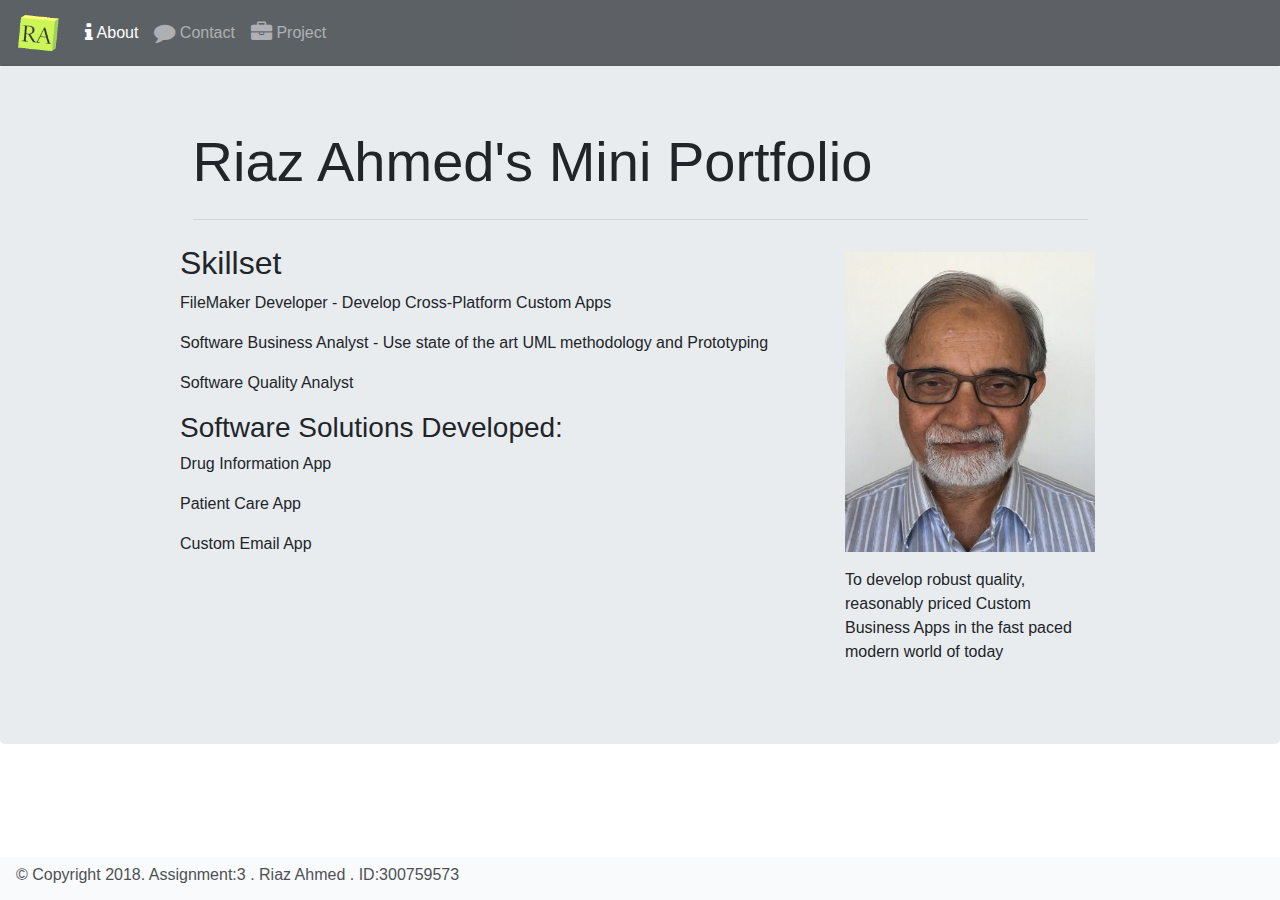
<file: index.html>
<!DOCTYPE html>
<html lang="en">

<head>
    <meta charset="UTF-8">
    <meta name="viewport" content="width=device-width, initial-scale=1.0">
    <meta http-equiv="X-UA-Compatible" content="ie=edge">
    <title>About</title>
    <!-- CSS Section -->

    <!-- 3rd Party Stylesheets-->
    <link rel="stylesheet" href="/node_modules/bootstrap/dist/css/bootstrap.min.css">
    <link rel="stylesheet" href="/node_modules/font-awesome/css/font-awesome.min.css">
    <!-- App Stylesheets -->
    <link rel="stylesheet" href="/Content/app.css">
</head>

<body>

    <!-- App Header -->
    <header></header>

    <!-- Main Content -->
    <main></main>

    <!-- Footer -->
    <footer></footer>

    <!-- JavaScript Section -->

    <!-- JavaScript 3rd-Party Libraries -->
    <script src="/node_modules/jquery/dist/jquery.min.js"></script>
    <script src="/node_modules/bootstrap/dist/js/bootstrap.min.js"></script>

    <!-- Application Scripts-->
    <script src="/Scripts/objects/contact.js"></script>

    <script src="/Scripts/core/app.js"></script>
    <!-- <script src="/Scripts/core/contactForm.js"></script> -->
</body>

</html>
</file>
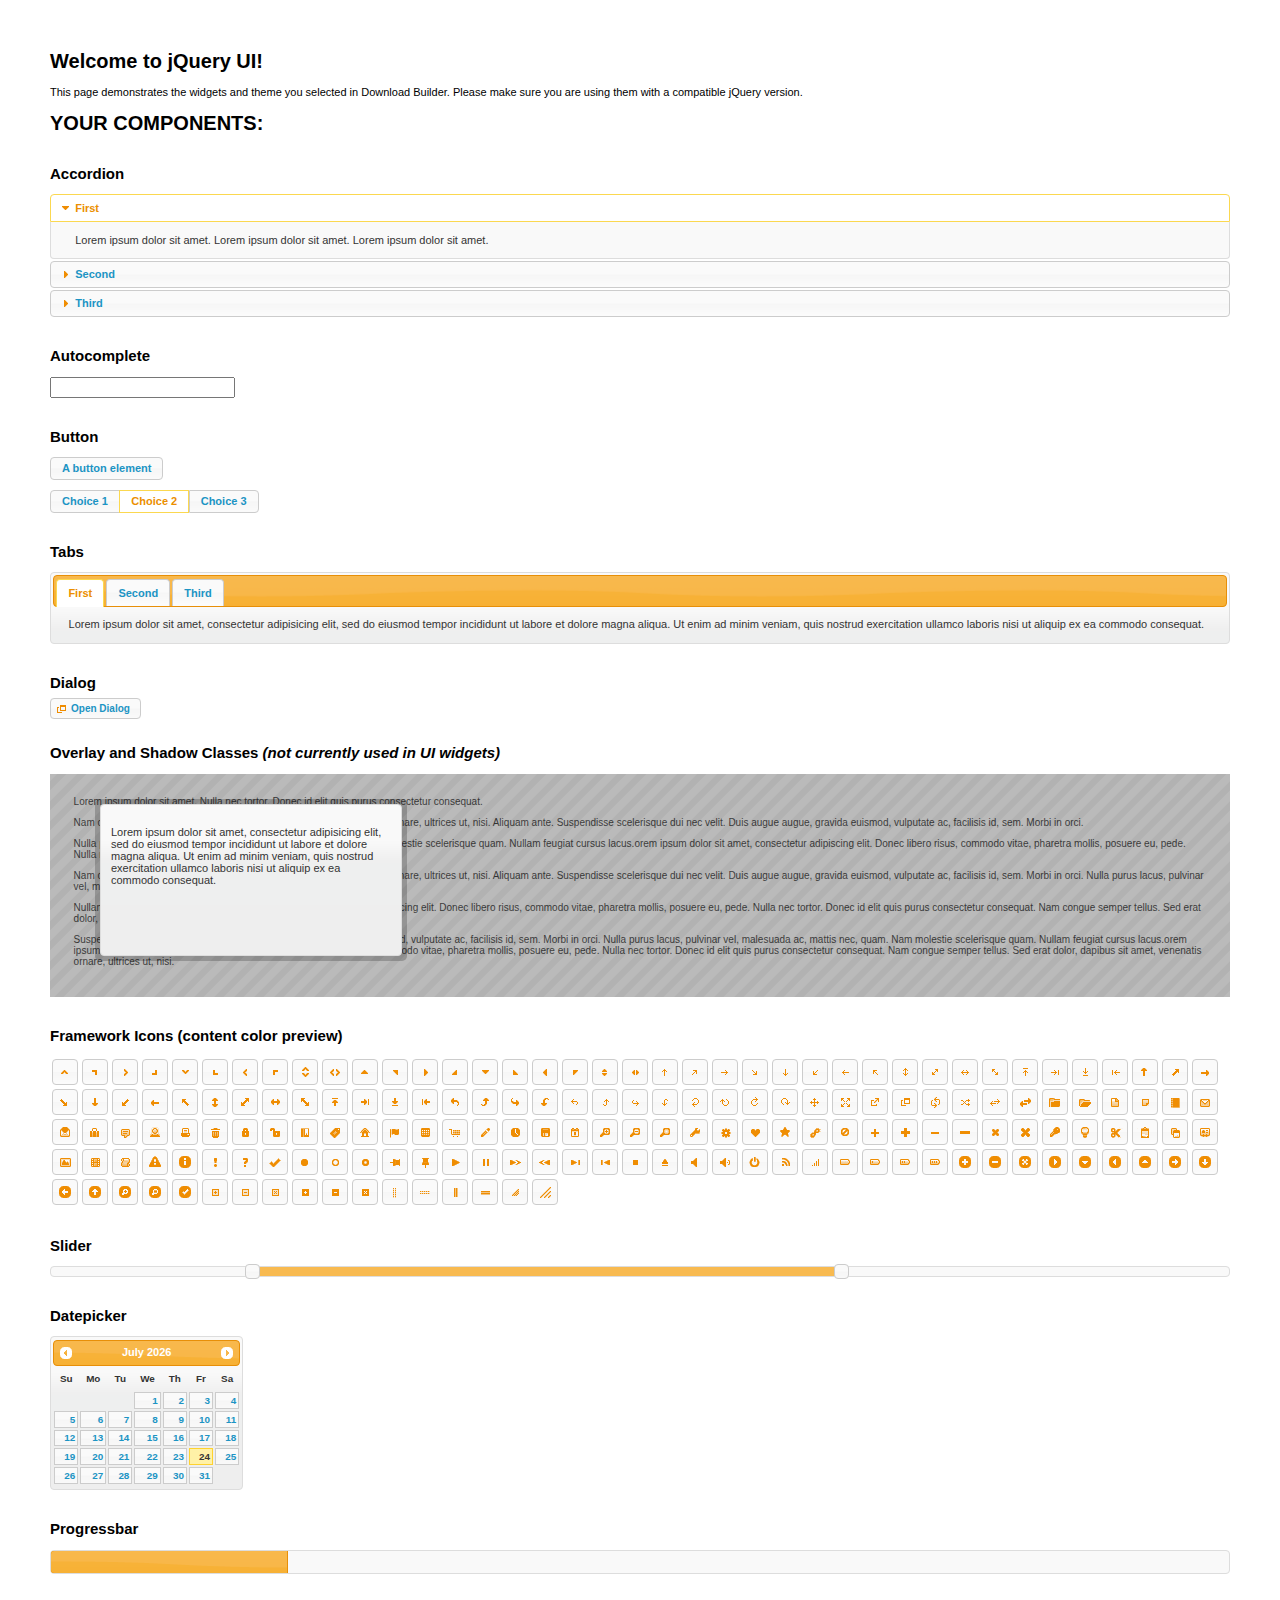
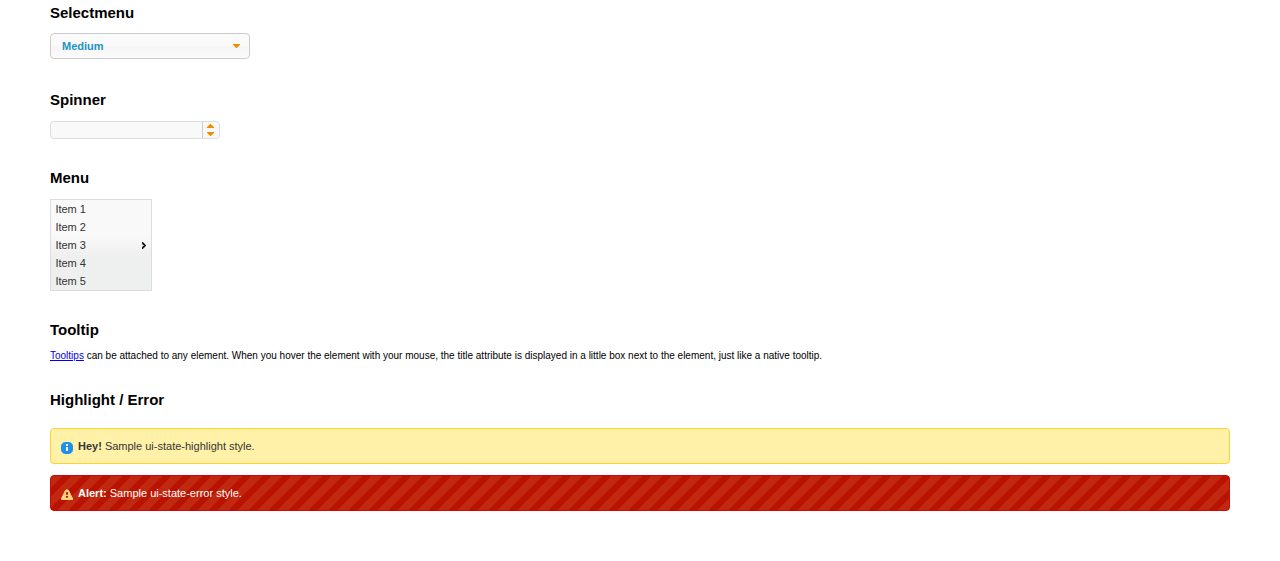
<file: node_modules/jqueryui/index.html>
<!doctype html>
<html lang="us">
<head>
	<meta charset="utf-8">
	<title>jQuery UI Example Page</title>
	<link href="jquery-ui.css" rel="stylesheet">
	<style>
	body{
		font: 62.5% "Trebuchet MS", sans-serif;
		margin: 50px;
	}
	.demoHeaders {
		margin-top: 2em;
	}
	#dialog-link {
		padding: .4em 1em .4em 20px;
		text-decoration: none;
		position: relative;
	}
	#dialog-link span.ui-icon {
		margin: 0 5px 0 0;
		position: absolute;
		left: .2em;
		top: 50%;
		margin-top: -8px;
	}
	#icons {
		margin: 0;
		padding: 0;
	}
	#icons li {
		margin: 2px;
		position: relative;
		padding: 4px 0;
		cursor: pointer;
		float: left;
		list-style: none;
	}
	#icons span.ui-icon {
		float: left;
		margin: 0 4px;
	}
	.fakewindowcontain .ui-widget-overlay {
		position: absolute;
	}
	select {
		width: 200px;
	}
	</style>
</head>
<body>

<h1>Welcome to jQuery UI!</h1>

<div class="ui-widget">
	<p>This page demonstrates the widgets and theme you selected in Download Builder. Please make sure you are using them with a compatible jQuery version.</p>
</div>

<h1>YOUR COMPONENTS:</h1>


<!-- Accordion -->
<h2 class="demoHeaders">Accordion</h2>
<div id="accordion">
	<h3>First</h3>
	<div>Lorem ipsum dolor sit amet. Lorem ipsum dolor sit amet. Lorem ipsum dolor sit amet.</div>
	<h3>Second</h3>
	<div>Phasellus mattis tincidunt nibh.</div>
	<h3>Third</h3>
	<div>Nam dui erat, auctor a, dignissim quis.</div>
</div>



<!-- Autocomplete -->
<h2 class="demoHeaders">Autocomplete</h2>
<div>
	<input id="autocomplete" title="type &quot;a&quot;">
</div>



<!-- Button -->
<h2 class="demoHeaders">Button</h2>
<button id="button">A button element</button>
<form style="margin-top: 1em;">
	<div id="radioset">
		<input type="radio" id="radio1" name="radio"><label for="radio1">Choice 1</label>
		<input type="radio" id="radio2" name="radio" checked="checked"><label for="radio2">Choice 2</label>
		<input type="radio" id="radio3" name="radio"><label for="radio3">Choice 3</label>
	</div>
</form>



<!-- Tabs -->
<h2 class="demoHeaders">Tabs</h2>
<div id="tabs">
	<ul>
		<li><a href="#tabs-1">First</a></li>
		<li><a href="#tabs-2">Second</a></li>
		<li><a href="#tabs-3">Third</a></li>
	</ul>
	<div id="tabs-1">Lorem ipsum dolor sit amet, consectetur adipisicing elit, sed do eiusmod tempor incididunt ut labore et dolore magna aliqua. Ut enim ad minim veniam, quis nostrud exercitation ullamco laboris nisi ut aliquip ex ea commodo consequat.</div>
	<div id="tabs-2">Phasellus mattis tincidunt nibh. Cras orci urna, blandit id, pretium vel, aliquet ornare, felis. Maecenas scelerisque sem non nisl. Fusce sed lorem in enim dictum bibendum.</div>
	<div id="tabs-3">Nam dui erat, auctor a, dignissim quis, sollicitudin eu, felis. Pellentesque nisi urna, interdum eget, sagittis et, consequat vestibulum, lacus. Mauris porttitor ullamcorper augue.</div>
</div>



<!-- Dialog NOTE: Dialog is not generated by UI in this demo so it can be visually styled in themeroller-->
<h2 class="demoHeaders">Dialog</h2>
<p><a href="#" id="dialog-link" class="ui-state-default ui-corner-all"><span class="ui-icon ui-icon-newwin"></span>Open Dialog</a></p>

<h2 class="demoHeaders">Overlay and Shadow Classes <em>(not currently used in UI widgets)</em></h2>
<div style="position: relative; width: 96%; height: 200px; padding:1% 2%; overflow:hidden;" class="fakewindowcontain">
	<p>Lorem ipsum dolor sit amet,  Nulla nec tortor. Donec id elit quis purus consectetur consequat. </p><p>Nam congue semper tellus. Sed erat dolor, dapibus sit amet, venenatis ornare, ultrices ut, nisi. Aliquam ante. Suspendisse scelerisque dui nec velit. Duis augue augue, gravida euismod, vulputate ac, facilisis id, sem. Morbi in orci. </p><p>Nulla purus lacus, pulvinar vel, malesuada ac, mattis nec, quam. Nam molestie scelerisque quam. Nullam feugiat cursus lacus.orem ipsum dolor sit amet, consectetur adipiscing elit. Donec libero risus, commodo vitae, pharetra mollis, posuere eu, pede. Nulla nec tortor. Donec id elit quis purus consectetur consequat. </p><p>Nam congue semper tellus. Sed erat dolor, dapibus sit amet, venenatis ornare, ultrices ut, nisi. Aliquam ante. Suspendisse scelerisque dui nec velit. Duis augue augue, gravida euismod, vulputate ac, facilisis id, sem. Morbi in orci. Nulla purus lacus, pulvinar vel, malesuada ac, mattis nec, quam. Nam molestie scelerisque quam. </p><p>Nullam feugiat cursus lacus.orem ipsum dolor sit amet, consectetur adipiscing elit. Donec libero risus, commodo vitae, pharetra mollis, posuere eu, pede. Nulla nec tortor. Donec id elit quis purus consectetur consequat. Nam congue semper tellus. Sed erat dolor, dapibus sit amet, venenatis ornare, ultrices ut, nisi. Aliquam ante. </p><p>Suspendisse scelerisque dui nec velit. Duis augue augue, gravida euismod, vulputate ac, facilisis id, sem. Morbi in orci. Nulla purus lacus, pulvinar vel, malesuada ac, mattis nec, quam. Nam molestie scelerisque quam. Nullam feugiat cursus lacus.orem ipsum dolor sit amet, consectetur adipiscing elit. Donec libero risus, commodo vitae, pharetra mollis, posuere eu, pede. Nulla nec tortor. Donec id elit quis purus consectetur consequat. Nam congue semper tellus. Sed erat dolor, dapibus sit amet, venenatis ornare, ultrices ut, nisi. </p>

	<!-- ui-dialog -->
	<div class="ui-overlay"><div class="ui-widget-overlay"></div><div class="ui-widget-shadow ui-corner-all" style="width: 302px; height: 152px; position: absolute; left: 50px; top: 30px;"></div></div>
	<div style="position: absolute; width: 280px; height: 130px;left: 50px; top: 30px; padding: 10px;" class="ui-widget ui-widget-content ui-corner-all">
		<div class="ui-dialog-content ui-widget-content" style="background: none; border: 0;">
			<p>Lorem ipsum dolor sit amet, consectetur adipisicing elit, sed do eiusmod tempor incididunt ut labore et dolore magna aliqua. Ut enim ad minim veniam, quis nostrud exercitation ullamco laboris nisi ut aliquip ex ea commodo consequat.</p>
		</div>
	</div>

</div>

<!-- ui-dialog -->
<div id="dialog" title="Dialog Title">
	<p>Lorem ipsum dolor sit amet, consectetur adipisicing elit, sed do eiusmod tempor incididunt ut labore et dolore magna aliqua. Ut enim ad minim veniam, quis nostrud exercitation ullamco laboris nisi ut aliquip ex ea commodo consequat.</p>
</div>



<h2 class="demoHeaders">Framework Icons (content color preview)</h2>
<ul id="icons" class="ui-widget ui-helper-clearfix">
	<li class="ui-state-default ui-corner-all" title=".ui-icon-carat-1-n"><span class="ui-icon ui-icon-carat-1-n"></span></li>
	<li class="ui-state-default ui-corner-all" title=".ui-icon-carat-1-ne"><span class="ui-icon ui-icon-carat-1-ne"></span></li>
	<li class="ui-state-default ui-corner-all" title=".ui-icon-carat-1-e"><span class="ui-icon ui-icon-carat-1-e"></span></li>
	<li class="ui-state-default ui-corner-all" title=".ui-icon-carat-1-se"><span class="ui-icon ui-icon-carat-1-se"></span></li>
	<li class="ui-state-default ui-corner-all" title=".ui-icon-carat-1-s"><span class="ui-icon ui-icon-carat-1-s"></span></li>
	<li class="ui-state-default ui-corner-all" title=".ui-icon-carat-1-sw"><span class="ui-icon ui-icon-carat-1-sw"></span></li>
	<li class="ui-state-default ui-corner-all" title=".ui-icon-carat-1-w"><span class="ui-icon ui-icon-carat-1-w"></span></li>
	<li class="ui-state-default ui-corner-all" title=".ui-icon-carat-1-nw"><span class="ui-icon ui-icon-carat-1-nw"></span></li>
	<li class="ui-state-default ui-corner-all" title=".ui-icon-carat-2-n-s"><span class="ui-icon ui-icon-carat-2-n-s"></span></li>
	<li class="ui-state-default ui-corner-all" title=".ui-icon-carat-2-e-w"><span class="ui-icon ui-icon-carat-2-e-w"></span></li>
	<li class="ui-state-default ui-corner-all" title=".ui-icon-triangle-1-n"><span class="ui-icon ui-icon-triangle-1-n"></span></li>
	<li class="ui-state-default ui-corner-all" title=".ui-icon-triangle-1-ne"><span class="ui-icon ui-icon-triangle-1-ne"></span></li>
	<li class="ui-state-default ui-corner-all" title=".ui-icon-triangle-1-e"><span class="ui-icon ui-icon-triangle-1-e"></span></li>
	<li class="ui-state-default ui-corner-all" title=".ui-icon-triangle-1-se"><span class="ui-icon ui-icon-triangle-1-se"></span></li>
	<li class="ui-state-default ui-corner-all" title=".ui-icon-triangle-1-s"><span class="ui-icon ui-icon-triangle-1-s"></span></li>
	<li class="ui-state-default ui-corner-all" title=".ui-icon-triangle-1-sw"><span class="ui-icon ui-icon-triangle-1-sw"></span></li>
	<li class="ui-state-default ui-corner-all" title=".ui-icon-triangle-1-w"><span class="ui-icon ui-icon-triangle-1-w"></span></li>
	<li class="ui-state-default ui-corner-all" title=".ui-icon-triangle-1-nw"><span class="ui-icon ui-icon-triangle-1-nw"></span></li>
	<li class="ui-state-default ui-corner-all" title=".ui-icon-triangle-2-n-s"><span class="ui-icon ui-icon-triangle-2-n-s"></span></li>
	<li class="ui-state-default ui-corner-all" title=".ui-icon-triangle-2-e-w"><span class="ui-icon ui-icon-triangle-2-e-w"></span></li>
	<li class="ui-state-default ui-corner-all" title=".ui-icon-arrow-1-n"><span class="ui-icon ui-icon-arrow-1-n"></span></li>
	<li class="ui-state-default ui-corner-all" title=".ui-icon-arrow-1-ne"><span class="ui-icon ui-icon-arrow-1-ne"></span></li>
	<li class="ui-state-default ui-corner-all" title=".ui-icon-arrow-1-e"><span class="ui-icon ui-icon-arrow-1-e"></span></li>
	<li class="ui-state-default ui-corner-all" title=".ui-icon-arrow-1-se"><span class="ui-icon ui-icon-arrow-1-se"></span></li>
	<li class="ui-state-default ui-corner-all" title=".ui-icon-arrow-1-s"><span class="ui-icon ui-icon-arrow-1-s"></span></li>
	<li class="ui-state-default ui-corner-all" title=".ui-icon-arrow-1-sw"><span class="ui-icon ui-icon-arrow-1-sw"></span></li>
	<li class="ui-state-default ui-corner-all" title=".ui-icon-arrow-1-w"><span class="ui-icon ui-icon-arrow-1-w"></span></li>
	<li class="ui-state-default ui-corner-all" title=".ui-icon-arrow-1-nw"><span class="ui-icon ui-icon-arrow-1-nw"></span></li>
	<li class="ui-state-default ui-corner-all" title=".ui-icon-arrow-2-n-s"><span class="ui-icon ui-icon-arrow-2-n-s"></span></li>
	<li class="ui-state-default ui-corner-all" title=".ui-icon-arrow-2-ne-sw"><span class="ui-icon ui-icon-arrow-2-ne-sw"></span></li>
	<li class="ui-state-default ui-corner-all" title=".ui-icon-arrow-2-e-w"><span class="ui-icon ui-icon-arrow-2-e-w"></span></li>
	<li class="ui-state-default ui-corner-all" title=".ui-icon-arrow-2-se-nw"><span class="ui-icon ui-icon-arrow-2-se-nw"></span></li>
	<li class="ui-state-default ui-corner-all" title=".ui-icon-arrowstop-1-n"><span class="ui-icon ui-icon-arrowstop-1-n"></span></li>
	<li class="ui-state-default ui-corner-all" title=".ui-icon-arrowstop-1-e"><span class="ui-icon ui-icon-arrowstop-1-e"></span></li>
	<li class="ui-state-default ui-corner-all" title=".ui-icon-arrowstop-1-s"><span class="ui-icon ui-icon-arrowstop-1-s"></span></li>
	<li class="ui-state-default ui-corner-all" title=".ui-icon-arrowstop-1-w"><span class="ui-icon ui-icon-arrowstop-1-w"></span></li>
	<li class="ui-state-default ui-corner-all" title=".ui-icon-arrowthick-1-n"><span class="ui-icon ui-icon-arrowthick-1-n"></span></li>
	<li class="ui-state-default ui-corner-all" title=".ui-icon-arrowthick-1-ne"><span class="ui-icon ui-icon-arrowthick-1-ne"></span></li>
	<li class="ui-state-default ui-corner-all" title=".ui-icon-arrowthick-1-e"><span class="ui-icon ui-icon-arrowthick-1-e"></span></li>
	<li class="ui-state-default ui-corner-all" title=".ui-icon-arrowthick-1-se"><span class="ui-icon ui-icon-arrowthick-1-se"></span></li>
	<li class="ui-state-default ui-corner-all" title=".ui-icon-arrowthick-1-s"><span class="ui-icon ui-icon-arrowthick-1-s"></span></li>
	<li class="ui-state-default ui-corner-all" title=".ui-icon-arrowthick-1-sw"><span class="ui-icon ui-icon-arrowthick-1-sw"></span></li>
	<li class="ui-state-default ui-corner-all" title=".ui-icon-arrowthick-1-w"><span class="ui-icon ui-icon-arrowthick-1-w"></span></li>
	<li class="ui-state-default ui-corner-all" title=".ui-icon-arrowthick-1-nw"><span class="ui-icon ui-icon-arrowthick-1-nw"></span></li>
	<li class="ui-state-default ui-corner-all" title=".ui-icon-arrowthick-2-n-s"><span class="ui-icon ui-icon-arrowthick-2-n-s"></span></li>
	<li class="ui-state-default ui-corner-all" title=".ui-icon-arrowthick-2-ne-sw"><span class="ui-icon ui-icon-arrowthick-2-ne-sw"></span></li>
	<li class="ui-state-default ui-corner-all" title=".ui-icon-arrowthick-2-e-w"><span class="ui-icon ui-icon-arrowthick-2-e-w"></span></li>
	<li class="ui-state-default ui-corner-all" title=".ui-icon-arrowthick-2-se-nw"><span class="ui-icon ui-icon-arrowthick-2-se-nw"></span></li>
	<li class="ui-state-default ui-corner-all" title=".ui-icon-arrowthickstop-1-n"><span class="ui-icon ui-icon-arrowthickstop-1-n"></span></li>
	<li class="ui-state-default ui-corner-all" title=".ui-icon-arrowthickstop-1-e"><span class="ui-icon ui-icon-arrowthickstop-1-e"></span></li>
	<li class="ui-state-default ui-corner-all" title=".ui-icon-arrowthickstop-1-s"><span class="ui-icon ui-icon-arrowthickstop-1-s"></span></li>
	<li class="ui-state-default ui-corner-all" title=".ui-icon-arrowthickstop-1-w"><span class="ui-icon ui-icon-arrowthickstop-1-w"></span></li>
	<li class="ui-state-default ui-corner-all" title=".ui-icon-arrowreturnthick-1-w"><span class="ui-icon ui-icon-arrowreturnthick-1-w"></span></li>
	<li class="ui-state-default ui-corner-all" title=".ui-icon-arrowreturnthick-1-n"><span class="ui-icon ui-icon-arrowreturnthick-1-n"></span></li>
	<li class="ui-state-default ui-corner-all" title=".ui-icon-arrowreturnthick-1-e"><span class="ui-icon ui-icon-arrowreturnthick-1-e"></span></li>
	<li class="ui-state-default ui-corner-all" title=".ui-icon-arrowreturnthick-1-s"><span class="ui-icon ui-icon-arrowreturnthick-1-s"></span></li>
	<li class="ui-state-default ui-corner-all" title=".ui-icon-arrowreturn-1-w"><span class="ui-icon ui-icon-arrowreturn-1-w"></span></li>
	<li class="ui-state-default ui-corner-all" title=".ui-icon-arrowreturn-1-n"><span class="ui-icon ui-icon-arrowreturn-1-n"></span></li>
	<li class="ui-state-default ui-corner-all" title=".ui-icon-arrowreturn-1-e"><span class="ui-icon ui-icon-arrowreturn-1-e"></span></li>
	<li class="ui-state-default ui-corner-all" title=".ui-icon-arrowreturn-1-s"><span class="ui-icon ui-icon-arrowreturn-1-s"></span></li>
	<li class="ui-state-default ui-corner-all" title=".ui-icon-arrowrefresh-1-w"><span class="ui-icon ui-icon-arrowrefresh-1-w"></span></li>
	<li class="ui-state-default ui-corner-all" title=".ui-icon-arrowrefresh-1-n"><span class="ui-icon ui-icon-arrowrefresh-1-n"></span></li>
	<li class="ui-state-default ui-corner-all" title=".ui-icon-arrowrefresh-1-e"><span class="ui-icon ui-icon-arrowrefresh-1-e"></span></li>
	<li class="ui-state-default ui-corner-all" title=".ui-icon-arrowrefresh-1-s"><span class="ui-icon ui-icon-arrowrefresh-1-s"></span></li>
	<li class="ui-state-default ui-corner-all" title=".ui-icon-arrow-4"><span class="ui-icon ui-icon-arrow-4"></span></li>
	<li class="ui-state-default ui-corner-all" title=".ui-icon-arrow-4-diag"><span class="ui-icon ui-icon-arrow-4-diag"></span></li>
	<li class="ui-state-default ui-corner-all" title=".ui-icon-extlink"><span class="ui-icon ui-icon-extlink"></span></li>
	<li class="ui-state-default ui-corner-all" title=".ui-icon-newwin"><span class="ui-icon ui-icon-newwin"></span></li>
	<li class="ui-state-default ui-corner-all" title=".ui-icon-refresh"><span class="ui-icon ui-icon-refresh"></span></li>
	<li class="ui-state-default ui-corner-all" title=".ui-icon-shuffle"><span class="ui-icon ui-icon-shuffle"></span></li>
	<li class="ui-state-default ui-corner-all" title=".ui-icon-transfer-e-w"><span class="ui-icon ui-icon-transfer-e-w"></span></li>
	<li class="ui-state-default ui-corner-all" title=".ui-icon-transferthick-e-w"><span class="ui-icon ui-icon-transferthick-e-w"></span></li>
	<li class="ui-state-default ui-corner-all" title=".ui-icon-folder-collapsed"><span class="ui-icon ui-icon-folder-collapsed"></span></li>
	<li class="ui-state-default ui-corner-all" title=".ui-icon-folder-open"><span class="ui-icon ui-icon-folder-open"></span></li>
	<li class="ui-state-default ui-corner-all" title=".ui-icon-document"><span class="ui-icon ui-icon-document"></span></li>
	<li class="ui-state-default ui-corner-all" title=".ui-icon-document-b"><span class="ui-icon ui-icon-document-b"></span></li>
	<li class="ui-state-default ui-corner-all" title=".ui-icon-note"><span class="ui-icon ui-icon-note"></span></li>
	<li class="ui-state-default ui-corner-all" title=".ui-icon-mail-closed"><span class="ui-icon ui-icon-mail-closed"></span></li>
	<li class="ui-state-default ui-corner-all" title=".ui-icon-mail-open"><span class="ui-icon ui-icon-mail-open"></span></li>
	<li class="ui-state-default ui-corner-all" title=".ui-icon-suitcase"><span class="ui-icon ui-icon-suitcase"></span></li>
	<li class="ui-state-default ui-corner-all" title=".ui-icon-comment"><span class="ui-icon ui-icon-comment"></span></li>
	<li class="ui-state-default ui-corner-all" title=".ui-icon-person"><span class="ui-icon ui-icon-person"></span></li>
	<li class="ui-state-default ui-corner-all" title=".ui-icon-print"><span class="ui-icon ui-icon-print"></span></li>
	<li class="ui-state-default ui-corner-all" title=".ui-icon-trash"><span class="ui-icon ui-icon-trash"></span></li>
	<li class="ui-state-default ui-corner-all" title=".ui-icon-locked"><span class="ui-icon ui-icon-locked"></span></li>
	<li class="ui-state-default ui-corner-all" title=".ui-icon-unlocked"><span class="ui-icon ui-icon-unlocked"></span></li>
	<li class="ui-state-default ui-corner-all" title=".ui-icon-bookmark"><span class="ui-icon ui-icon-bookmark"></span></li>
	<li class="ui-state-default ui-corner-all" title=".ui-icon-tag"><span class="ui-icon ui-icon-tag"></span></li>
	<li class="ui-state-default ui-corner-all" title=".ui-icon-home"><span class="ui-icon ui-icon-home"></span></li>
	<li class="ui-state-default ui-corner-all" title=".ui-icon-flag"><span class="ui-icon ui-icon-flag"></span></li>
	<li class="ui-state-default ui-corner-all" title=".ui-icon-calculator"><span class="ui-icon ui-icon-calculator"></span></li>
	<li class="ui-state-default ui-corner-all" title=".ui-icon-cart"><span class="ui-icon ui-icon-cart"></span></li>
	<li class="ui-state-default ui-corner-all" title=".ui-icon-pencil"><span class="ui-icon ui-icon-pencil"></span></li>
	<li class="ui-state-default ui-corner-all" title=".ui-icon-clock"><span class="ui-icon ui-icon-clock"></span></li>
	<li class="ui-state-default ui-corner-all" title=".ui-icon-disk"><span class="ui-icon ui-icon-disk"></span></li>
	<li class="ui-state-default ui-corner-all" title=".ui-icon-calendar"><span class="ui-icon ui-icon-calendar"></span></li>
	<li class="ui-state-default ui-corner-all" title=".ui-icon-zoomin"><span class="ui-icon ui-icon-zoomin"></span></li>
	<li class="ui-state-default ui-corner-all" title=".ui-icon-zoomout"><span class="ui-icon ui-icon-zoomout"></span></li>
	<li class="ui-state-default ui-corner-all" title=".ui-icon-search"><span class="ui-icon ui-icon-search"></span></li>
	<li class="ui-state-default ui-corner-all" title=".ui-icon-wrench"><span class="ui-icon ui-icon-wrench"></span></li>
	<li class="ui-state-default ui-corner-all" title=".ui-icon-gear"><span class="ui-icon ui-icon-gear"></span></li>
	<li class="ui-state-default ui-corner-all" title=".ui-icon-heart"><span class="ui-icon ui-icon-heart"></span></li>
	<li class="ui-state-default ui-corner-all" title=".ui-icon-star"><span class="ui-icon ui-icon-star"></span></li>
	<li class="ui-state-default ui-corner-all" title=".ui-icon-link"><span class="ui-icon ui-icon-link"></span></li>
	<li class="ui-state-default ui-corner-all" title=".ui-icon-cancel"><span class="ui-icon ui-icon-cancel"></span></li>
	<li class="ui-state-default ui-corner-all" title=".ui-icon-plus"><span class="ui-icon ui-icon-plus"></span></li>
	<li class="ui-state-default ui-corner-all" title=".ui-icon-plusthick"><span class="ui-icon ui-icon-plusthick"></span></li>
	<li class="ui-state-default ui-corner-all" title=".ui-icon-minus"><span class="ui-icon ui-icon-minus"></span></li>
	<li class="ui-state-default ui-corner-all" title=".ui-icon-minusthick"><span class="ui-icon ui-icon-minusthick"></span></li>
	<li class="ui-state-default ui-corner-all" title=".ui-icon-close"><span class="ui-icon ui-icon-close"></span></li>
	<li class="ui-state-default ui-corner-all" title=".ui-icon-closethick"><span class="ui-icon ui-icon-closethick"></span></li>
	<li class="ui-state-default ui-corner-all" title=".ui-icon-key"><span class="ui-icon ui-icon-key"></span></li>
	<li class="ui-state-default ui-corner-all" title=".ui-icon-lightbulb"><span class="ui-icon ui-icon-lightbulb"></span></li>
	<li class="ui-state-default ui-corner-all" title=".ui-icon-scissors"><span class="ui-icon ui-icon-scissors"></span></li>
	<li class="ui-state-default ui-corner-all" title=".ui-icon-clipboard"><span class="ui-icon ui-icon-clipboard"></span></li>
	<li class="ui-state-default ui-corner-all" title=".ui-icon-copy"><span class="ui-icon ui-icon-copy"></span></li>
	<li class="ui-state-default ui-corner-all" title=".ui-icon-contact"><span class="ui-icon ui-icon-contact"></span></li>
	<li class="ui-state-default ui-corner-all" title=".ui-icon-image"><span class="ui-icon ui-icon-image"></span></li>
	<li class="ui-state-default ui-corner-all" title=".ui-icon-video"><span class="ui-icon ui-icon-video"></span></li>
	<li class="ui-state-default ui-corner-all" title=".ui-icon-script"><span class="ui-icon ui-icon-script"></span></li>
	<li class="ui-state-default ui-corner-all" title=".ui-icon-alert"><span class="ui-icon ui-icon-alert"></span></li>
	<li class="ui-state-default ui-corner-all" title=".ui-icon-info"><span class="ui-icon ui-icon-info"></span></li>
	<li class="ui-state-default ui-corner-all" title=".ui-icon-notice"><span class="ui-icon ui-icon-notice"></span></li>
	<li class="ui-state-default ui-corner-all" title=".ui-icon-help"><span class="ui-icon ui-icon-help"></span></li>
	<li class="ui-state-default ui-corner-all" title=".ui-icon-check"><span class="ui-icon ui-icon-check"></span></li>
	<li class="ui-state-default ui-corner-all" title=".ui-icon-bullet"><span class="ui-icon ui-icon-bullet"></span></li>
	<li class="ui-state-default ui-corner-all" title=".ui-icon-radio-off"><span class="ui-icon ui-icon-radio-off"></span></li>
	<li class="ui-state-default ui-corner-all" title=".ui-icon-radio-on"><span class="ui-icon ui-icon-radio-on"></span></li>
	<li class="ui-state-default ui-corner-all" title=".ui-icon-pin-w"><span class="ui-icon ui-icon-pin-w"></span></li>
	<li class="ui-state-default ui-corner-all" title=".ui-icon-pin-s"><span class="ui-icon ui-icon-pin-s"></span></li>
	<li class="ui-state-default ui-corner-all" title=".ui-icon-play"><span class="ui-icon ui-icon-play"></span></li>
	<li class="ui-state-default ui-corner-all" title=".ui-icon-pause"><span class="ui-icon ui-icon-pause"></span></li>
	<li class="ui-state-default ui-corner-all" title=".ui-icon-seek-next"><span class="ui-icon ui-icon-seek-next"></span></li>
	<li class="ui-state-default ui-corner-all" title=".ui-icon-seek-prev"><span class="ui-icon ui-icon-seek-prev"></span></li>
	<li class="ui-state-default ui-corner-all" title=".ui-icon-seek-end"><span class="ui-icon ui-icon-seek-end"></span></li>
	<li class="ui-state-default ui-corner-all" title=".ui-icon-seek-first"><span class="ui-icon ui-icon-seek-first"></span></li>
	<li class="ui-state-default ui-corner-all" title=".ui-icon-stop"><span class="ui-icon ui-icon-stop"></span></li>
	<li class="ui-state-default ui-corner-all" title=".ui-icon-eject"><span class="ui-icon ui-icon-eject"></span></li>
	<li class="ui-state-default ui-corner-all" title=".ui-icon-volume-off"><span class="ui-icon ui-icon-volume-off"></span></li>
	<li class="ui-state-default ui-corner-all" title=".ui-icon-volume-on"><span class="ui-icon ui-icon-volume-on"></span></li>
	<li class="ui-state-default ui-corner-all" title=".ui-icon-power"><span class="ui-icon ui-icon-power"></span></li>
	<li class="ui-state-default ui-corner-all" title=".ui-icon-signal-diag"><span class="ui-icon ui-icon-signal-diag"></span></li>
	<li class="ui-state-default ui-corner-all" title=".ui-icon-signal"><span class="ui-icon ui-icon-signal"></span></li>
	<li class="ui-state-default ui-corner-all" title=".ui-icon-battery-0"><span class="ui-icon ui-icon-battery-0"></span></li>
	<li class="ui-state-default ui-corner-all" title=".ui-icon-battery-1"><span class="ui-icon ui-icon-battery-1"></span></li>
	<li class="ui-state-default ui-corner-all" title=".ui-icon-battery-2"><span class="ui-icon ui-icon-battery-2"></span></li>
	<li class="ui-state-default ui-corner-all" title=".ui-icon-battery-3"><span class="ui-icon ui-icon-battery-3"></span></li>
	<li class="ui-state-default ui-corner-all" title=".ui-icon-circle-plus"><span class="ui-icon ui-icon-circle-plus"></span></li>
	<li class="ui-state-default ui-corner-all" title=".ui-icon-circle-minus"><span class="ui-icon ui-icon-circle-minus"></span></li>
	<li class="ui-state-default ui-corner-all" title=".ui-icon-circle-close"><span class="ui-icon ui-icon-circle-close"></span></li>
	<li class="ui-state-default ui-corner-all" title=".ui-icon-circle-triangle-e"><span class="ui-icon ui-icon-circle-triangle-e"></span></li>
	<li class="ui-state-default ui-corner-all" title=".ui-icon-circle-triangle-s"><span class="ui-icon ui-icon-circle-triangle-s"></span></li>
	<li class="ui-state-default ui-corner-all" title=".ui-icon-circle-triangle-w"><span class="ui-icon ui-icon-circle-triangle-w"></span></li>
	<li class="ui-state-default ui-corner-all" title=".ui-icon-circle-triangle-n"><span class="ui-icon ui-icon-circle-triangle-n"></span></li>
	<li class="ui-state-default ui-corner-all" title=".ui-icon-circle-arrow-e"><span class="ui-icon ui-icon-circle-arrow-e"></span></li>
	<li class="ui-state-default ui-corner-all" title=".ui-icon-circle-arrow-s"><span class="ui-icon ui-icon-circle-arrow-s"></span></li>
	<li class="ui-state-default ui-corner-all" title=".ui-icon-circle-arrow-w"><span class="ui-icon ui-icon-circle-arrow-w"></span></li>
	<li class="ui-state-default ui-corner-all" title=".ui-icon-circle-arrow-n"><span class="ui-icon ui-icon-circle-arrow-n"></span></li>
	<li class="ui-state-default ui-corner-all" title=".ui-icon-circle-zoomin"><span class="ui-icon ui-icon-circle-zoomin"></span></li>
	<li class="ui-state-default ui-corner-all" title=".ui-icon-circle-zoomout"><span class="ui-icon ui-icon-circle-zoomout"></span></li>
	<li class="ui-state-default ui-corner-all" title=".ui-icon-circle-check"><span class="ui-icon ui-icon-circle-check"></span></li>
	<li class="ui-state-default ui-corner-all" title=".ui-icon-circlesmall-plus"><span class="ui-icon ui-icon-circlesmall-plus"></span></li>
	<li class="ui-state-default ui-corner-all" title=".ui-icon-circlesmall-minus"><span class="ui-icon ui-icon-circlesmall-minus"></span></li>
	<li class="ui-state-default ui-corner-all" title=".ui-icon-circlesmall-close"><span class="ui-icon ui-icon-circlesmall-close"></span></li>
	<li class="ui-state-default ui-corner-all" title=".ui-icon-squaresmall-plus"><span class="ui-icon ui-icon-squaresmall-plus"></span></li>
	<li class="ui-state-default ui-corner-all" title=".ui-icon-squaresmall-minus"><span class="ui-icon ui-icon-squaresmall-minus"></span></li>
	<li class="ui-state-default ui-corner-all" title=".ui-icon-squaresmall-close"><span class="ui-icon ui-icon-squaresmall-close"></span></li>
	<li class="ui-state-default ui-corner-all" title=".ui-icon-grip-dotted-vertical"><span class="ui-icon ui-icon-grip-dotted-vertical"></span></li>
	<li class="ui-state-default ui-corner-all" title=".ui-icon-grip-dotted-horizontal"><span class="ui-icon ui-icon-grip-dotted-horizontal"></span></li>
	<li class="ui-state-default ui-corner-all" title=".ui-icon-grip-solid-vertical"><span class="ui-icon ui-icon-grip-solid-vertical"></span></li>
	<li class="ui-state-default ui-corner-all" title=".ui-icon-grip-solid-horizontal"><span class="ui-icon ui-icon-grip-solid-horizontal"></span></li>
	<li class="ui-state-default ui-corner-all" title=".ui-icon-gripsmall-diagonal-se"><span class="ui-icon ui-icon-gripsmall-diagonal-se"></span></li>
	<li class="ui-state-default ui-corner-all" title=".ui-icon-grip-diagonal-se"><span class="ui-icon ui-icon-grip-diagonal-se"></span></li>
</ul>


<!-- Slider -->
<h2 class="demoHeaders">Slider</h2>
<div id="slider"></div>



<!-- Datepicker -->
<h2 class="demoHeaders">Datepicker</h2>
<div id="datepicker"></div>



<!-- Progressbar -->
<h2 class="demoHeaders">Progressbar</h2>
<div id="progressbar"></div>



<!-- Progressbar -->
<h2 class="demoHeaders">Selectmenu</h2>
<select id="selectmenu">
	<option>Slower</option>
	<option>Slow</option>
	<option selected="selected">Medium</option>
	<option>Fast</option>
	<option>Faster</option>
</select>



<!-- Spinner -->
<h2 class="demoHeaders">Spinner</h2>
<input id="spinner">



<!-- Menu -->
<h2 class="demoHeaders">Menu</h2>
<ul style="width:100px;" id="menu">
	<li>Item 1</li>
	<li>Item 2</li>
	<li>Item 3
		<ul>
			<li>Item 3-1</li>
			<li>Item 3-2</li>
			<li>Item 3-3</li>
			<li>Item 3-4</li>
			<li>Item 3-5</li>
		</ul>
	</li>
	<li>Item 4</li>
	<li>Item 5</li>
</ul>



<!-- Tooltip -->
<h2 class="demoHeaders">Tooltip</h2>
<p id="tooltip">
	<a href="#" title="That&apos;s what this widget is">Tooltips</a> can be attached to any element. When you hover
the element with your mouse, the title attribute is displayed in a little box next to the element, just like a native tooltip.
</p>


<!-- Highlight / Error -->
<h2 class="demoHeaders">Highlight / Error</h2>
<div class="ui-widget">
	<div class="ui-state-highlight ui-corner-all" style="margin-top: 20px; padding: 0 .7em;">
		<p><span class="ui-icon ui-icon-info" style="float: left; margin-right: .3em;"></span>
		<strong>Hey!</strong> Sample ui-state-highlight style.</p>
	</div>
</div>
<br>
<div class="ui-widget">
	<div class="ui-state-error ui-corner-all" style="padding: 0 .7em;">
		<p><span class="ui-icon ui-icon-alert" style="float: left; margin-right: .3em;"></span>
		<strong>Alert:</strong> Sample ui-state-error style.</p>
	</div>
</div>

<script src="external/jquery/jquery.js"></script>
<script src="jquery-ui.js"></script>
<script>

$( "#accordion" ).accordion();



var availableTags = [
	"ActionScript",
	"AppleScript",
	"Asp",
	"BASIC",
	"C",
	"C++",
	"Clojure",
	"COBOL",
	"ColdFusion",
	"Erlang",
	"Fortran",
	"Groovy",
	"Haskell",
	"Java",
	"JavaScript",
	"Lisp",
	"Perl",
	"PHP",
	"Python",
	"Ruby",
	"Scala",
	"Scheme"
];
$( "#autocomplete" ).autocomplete({
	source: availableTags
});



$( "#button" ).button();
$( "#radioset" ).buttonset();



$( "#tabs" ).tabs();



$( "#dialog" ).dialog({
	autoOpen: false,
	width: 400,
	buttons: [
		{
			text: "Ok",
			click: function() {
				$( this ).dialog( "close" );
			}
		},
		{
			text: "Cancel",
			click: function() {
				$( this ).dialog( "close" );
			}
		}
	]
});

// Link to open the dialog
$( "#dialog-link" ).click(function( event ) {
	$( "#dialog" ).dialog( "open" );
	event.preventDefault();
});



$( "#datepicker" ).datepicker({
	inline: true
});



$( "#slider" ).slider({
	range: true,
	values: [ 17, 67 ]
});



$( "#progressbar" ).progressbar({
	value: 20
});



$( "#spinner" ).spinner();



$( "#menu" ).menu();



$( "#tooltip" ).tooltip();



$( "#selectmenu" ).selectmenu();


// Hover states on the static widgets
$( "#dialog-link, #icons li" ).hover(
	function() {
		$( this ).addClass( "ui-state-hover" );
	},
	function() {
		$( this ).removeClass( "ui-state-hover" );
	}
);
</script>
</body>
</html>
</file>
<file: Content/app.css>
/* your custom CSS goes here */
/* File name:           app.css                   
Author's name:          Riaz Ahmed 
Student ID              300759573   
Website Name        
Assignment # 3          Mini Portfolio – JSON Data & AJAX Components      
file description:       contains custom CSS   */

main {
  margin-top: 4em;
  margin-bottom: 4em;
}

nav {
  opacity: 0.8;
}

#extraNav {
 min-height: 40px;
}
#detail1,#detail2,#detail3{
  text-align: justify;
}
footer{
  font-size: small;
  text-align: justify;
  
}
</file>
